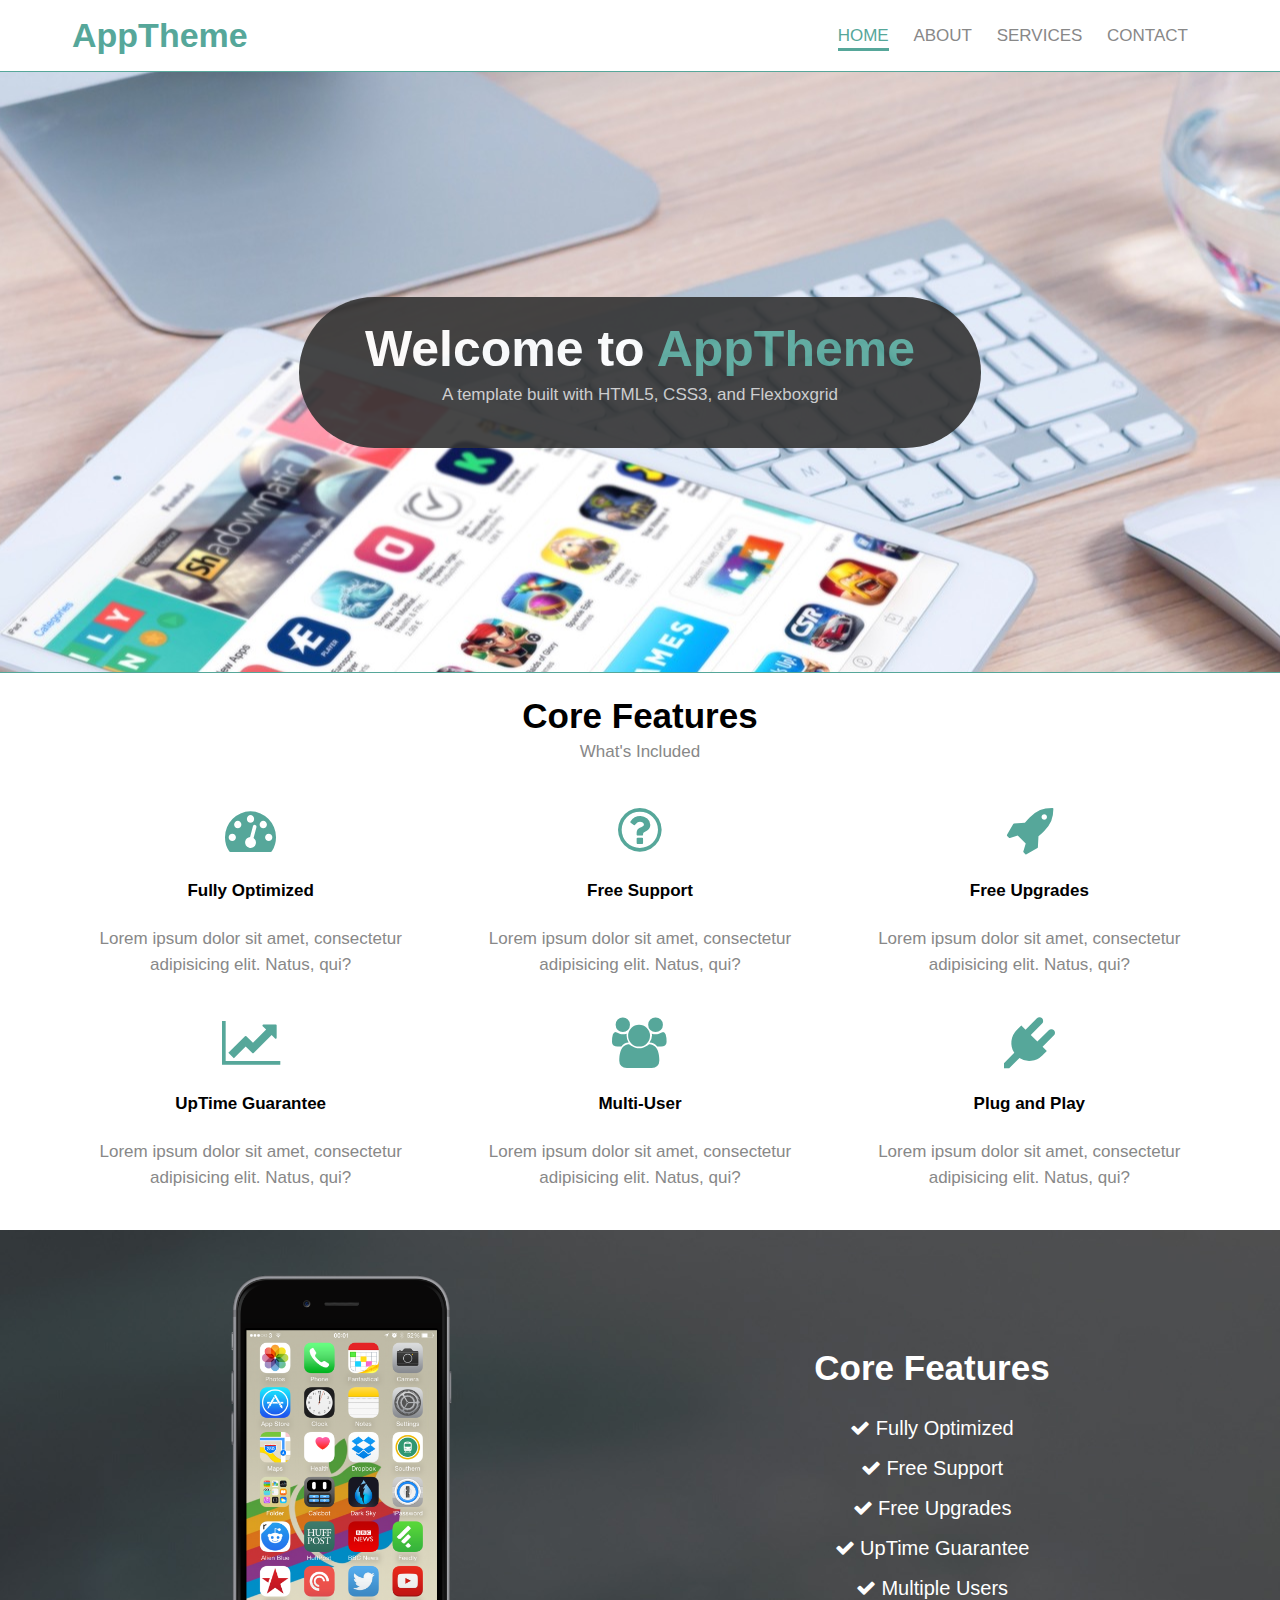
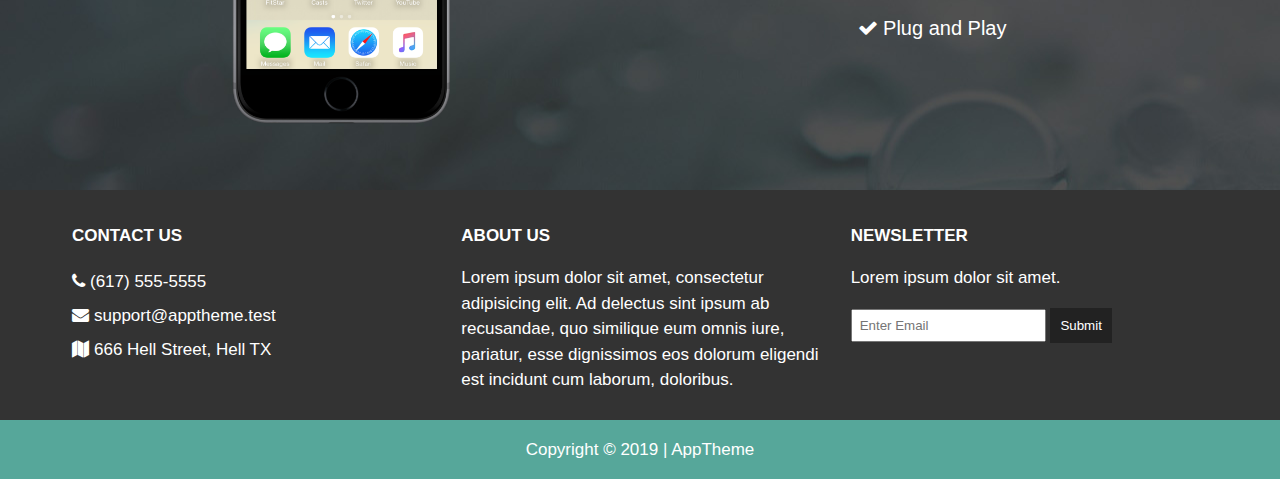
<file: index.html>
<!DOCTYPE html>
<html lang="en">
<head>
  <meta charset="UTF-8">
  <meta name="viewport" content="width=device-width, initial-scale=1.0">
  <meta http-equiv="X-UA-Compatible" content="ie=edge">
  <title>AppTheme</title>
  <link rel="stylesheet" href="./css/style.css">
  <link rel="stylesheet" href="./css/flexboxgrid.css">
  <link href="https://stackpath.bootstrapcdn.com/font-awesome/4.7.0/css/font-awesome.min.css" rel="stylesheet" integrity="sha384-wvfXpqpZZVQGK6TAh5PVlGOfQNHSoD2xbE+QkPxCAFlNEevoEH3Sl0sibVcOQVnN" crossorigin="anonymous">
</head>
<body>
  <!-- Header -->
  <header id="main-header">
    <div class="container">
      <div class="row end-sm end-md end-lg center-xs middle-xs middle-sm middle-md middle-lg">
        <div class="col-xs-12 col-sm-2 col-md-2 col-lg-2">
          <h1><span class="primary-text">AppTheme</span></h1>
        </div>
        <div class="col-xs-12 col-sm-10 col-md-10 col-lg-10">
          <nav id="navbar">
            <ul>
              <li class="current"><a href="index.html">Home</a></li>
              <li><a href="about.html">About</a></li>
              <li><a href="services.html">Services</a></li>
              <li><a href="contact.html">Contact</a></li>
            </ul>
          </nav>
        </div>
      </div>
    </div>
  </header>

  <!-- Showcase -->
  <section id="showcase">
    <div class="container">
      <div class="row center-xs center-sm center-md center-lg middle-xs middle-sm middle-md middle-lg">
        <div class="col-xs-10 col-sm-10 col-md-10 col-lg-7 showcase-content">
          <h1>Welcome to <span class="primary-text">AppTheme</span></h1>
          <p>A template built with HTML5, CSS3, and Flexboxgrid</p>
        </div>
      </div>
    </div>
  </section>

  <!-- Features -->
  <section id="features">
    <div class="container">
      <div class="row center-xs center-sm center-md center-lg">
        <div class="col-xs-12 col-sm-12 col-md-12 col-lg-12">
          <h2>Core Features</h2>
          <p>What's Included</p>
          <!-- Icon Row 1 -->
          <div class="row center-xs center-sm center-md center-lg">
            <div class="col-xs-12 col-sm-4 col-md-4 col-lg-4">
              <i class="fa fa-dashboard fa-3x"></i><br>
              <h4>Fully Optimized</h4>
              <p>Lorem ipsum dolor sit amet, consectetur adipisicing elit. Natus, qui?</p>
            </div>
            <div class="col-xs-12 col-sm-4 col-md-4 col-lg-4">
              <i class="fa fa-question-circle-o fa-3x"></i><br>
              <h4>Free Support</h4>
              <p>Lorem ipsum dolor sit amet, consectetur adipisicing elit. Natus, qui?</p>
            </div>
            <div class="col-xs-12 col-sm-4 col-md-4 col-lg-4">
              <i class="fa fa-rocket fa-3x"></i><br>
              <h4>Free Upgrades</h4>
              <p>Lorem ipsum dolor sit amet, consectetur adipisicing elit. Natus, qui?</p>
            </div>
          </div>

          <!-- Icon Row 2 -->

          <div class="row center-xs center-sm center-md center-lg">
            <div class="col-xs-12 col-sm-4 col-md-4 col-lg-4">
              <i class="fa fa-line-chart fa-3x"></i>
              <h4>UpTime Guarantee</h4>
              <p>Lorem ipsum dolor sit amet, consectetur adipisicing elit. Natus, qui?</p>
            </div>
            <div class="col-xs-12 col-sm-4 col-md-4 col-lg-4">
              <i class="fa fa-users fa-3x"></i>
              <h4>Multi-User</h4>
              <p>Lorem ipsum dolor sit amet, consectetur adipisicing elit. Natus, qui?</p>
            </div>
            <div class="col-xs-12 col-sm-4 col-md-4 col-lg-4">
              <i class="fa fa-plug fa-3x"></i>
              <h4>Plug and Play</h4>
              <p>Lorem ipsum dolor sit amet, consectetur adipisicing elit. Natus, qui?</p>
            </div>
          </div>
        </div>
      </div>
    </div>
  </section>

  <!-- INFO SECTION -->
  <section id="info">
    <div class="container">
      <div class="row center-xs center-sm center-md center-lg middle-xs middle-sm middle-md middle-lg">
        <div class="col-xs-12 col-sm-6 col-md-6 col-lg-6">
          <img src="./img/iphone.png" alt="">
        </div>
        <div class="col-xs-12 col-sm-6 col-md-6 col-lg-6">
          <h2>Core Features</h2>
          <ul>
            <li><i class="fa fa-check"></i> Fully Optimized</li>
            <li><i class="fa fa-check"></i> Free Support</li>
            <li><i class="fa fa-check"></i> Free Upgrades</li>
            <li><i class="fa fa-check"></i> UpTime Guarantee</li>
            <li><i class="fa fa-check"></i> Multiple Users</li>
            <li><i class="fa fa-check"></i> Plug and Play</li>
          </ul>
        </div>
      </div>
    </div>
  </section>

  <!-- Company -->
  <section id="company">
    <div class="container">
      <div class="row">
        <div class="col-xs-12 col-sm-4 col-md-4 col-lg-4">
          <h4>Contact Us</h4>
          <ul>
            <li><i class="fa fa-phone"></i>(617) 555-5555</li>
            <li><i class="fa fa-envelope"></i>support@apptheme.test</li>
            <li><i class="fa fa-map"></i>666 Hell Street, Hell TX</li>

          </ul>

        </div>
        <div class="col-xs-12 col-sm-4 col-md-4 col-lg-4">
          <h4>About Us</h4>
          <p>Lorem ipsum dolor sit amet, consectetur adipisicing elit. Ad delectus sint ipsum ab recusandae, quo similique eum omnis iure, pariatur, esse dignissimos eos dolorum eligendi est incidunt cum laborum, doloribus.</p>


        </div>
        <div class="col-xs-12 col-sm-4 col-md-4 col-lg-4">
          <h4>Newsletter</h4>
          <p>Lorem ipsum dolor sit amet.</p>
          <form>
            <input type="text" name="email" placeholder="Enter Email">
            <button type="submit" name="button">Submit</button>
          </form>


        </div>
      </div>
    </div>
  </section>

  <!-- Footer -->
  <footer id="main-footer">
    <div class="container">
      <div class="row center-xs center-sm center-md center-lg">
        <div class="col-xs-12 col-sm-12 col-md-12 col-lg-12">
          <p>Copyright &copy; 2019 | AppTheme</p>
        </div>
      </div>
    </div>
  </footer>
</body>
</html>
</file>
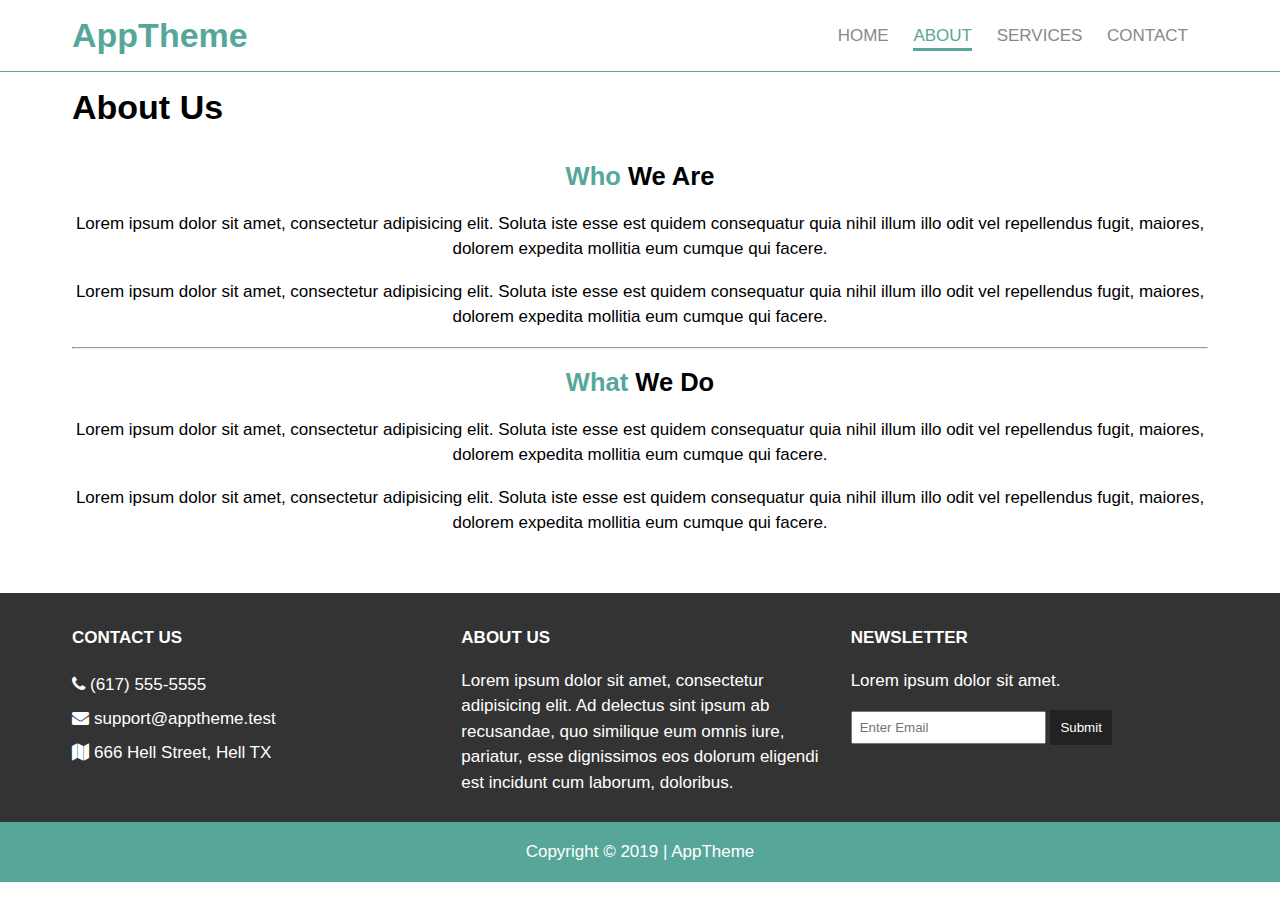
<file: about.html>
<!DOCTYPE html>
<html lang="en">
<head>
  <meta charset="UTF-8">
  <meta name="viewport" content="width=device-width, initial-scale=1.0">
  <meta http-equiv="X-UA-Compatible" content="ie=edge">
  <title>AppTheme | About</title>
  <link rel="stylesheet" href="./css/style.css">
  <link rel="stylesheet" href="./css/flexboxgrid.css">
  <link href="https://stackpath.bootstrapcdn.com/font-awesome/4.7.0/css/font-awesome.min.css" rel="stylesheet" integrity="sha384-wvfXpqpZZVQGK6TAh5PVlGOfQNHSoD2xbE+QkPxCAFlNEevoEH3Sl0sibVcOQVnN" crossorigin="anonymous">
</head>
<body>
  <!-- Header -->
  <header id="main-header">
    <div class="container">
      <div class="row end-sm end-md end-lg center-xs middle-xs middle-sm middle-md middle-lg">
        <div class="col-xs-12 col-sm-2 col-md-2 col-lg-2">
          <h1><span class="primary-text">AppTheme</span></h1>
        </div>
        <div class="col-xs-12 col-sm-10 col-md-10 col-lg-10">
          <nav id="navbar">
            <ul>
              <li><a href="index.html">Home</a></li>
              <li class="current"><a href="about.html">About</a></li>
              <li><a href="services.html">Services</a></li>
              <li><a href="contact.html">Contact</a></li>
            </ul>
          </nav>
        </div>
      </div>
    </div>
  </header>

  <!-- Subheader -->
  <section id="subheader">
    <div class="container">
      <div class="row">
        <div class="col-xs-12 col-sm-12 col-md-12 col-lg-12">
          <h1>About Us</h1>
        </div>
      </div>
    </div>
  </section>

  <!-- Main Page -->
  <section id="page" class="about">
    <div class="container">
      <div class="row center-xs center-sm center-md center-lg">
        <div class="col-xs-12 col-sm-12 col-md-12 col-lg-12">
          <h2><span class="primary-text">Who</span> We Are</h2>
          <p>Lorem ipsum dolor sit amet, consectetur adipisicing elit. Soluta iste esse est quidem consequatur quia nihil illum illo odit vel repellendus fugit, maiores, dolorem expedita mollitia eum cumque qui facere.</p>
          <p>Lorem ipsum dolor sit amet, consectetur adipisicing elit. Soluta iste esse est quidem consequatur quia nihil illum illo odit vel repellendus fugit, maiores, dolorem expedita mollitia eum cumque qui facere.</p>
        <hr>
          <h2><span class="primary-text">What</span> We Do</h2>
          <p>Lorem ipsum dolor sit amet, consectetur adipisicing elit. Soluta iste esse est quidem consequatur quia nihil illum illo odit vel repellendus fugit, maiores, dolorem expedita mollitia eum cumque qui facere.</p>
          <p>Lorem ipsum dolor sit amet, consectetur adipisicing elit. Soluta iste esse est quidem consequatur quia nihil illum illo odit vel repellendus fugit, maiores, dolorem expedita mollitia eum cumque qui facere.</p>
        </div>
      </div>
    </div>
  </section>



  <!-- Company -->
  <section id="company">
    <div class="container">
      <div class="row">
        <div class="col-xs-12 col-sm-4 col-md-4 col-lg-4">
          <h4>Contact Us</h4>
          <ul>
            <li><i class="fa fa-phone"></i>(617) 555-5555</li>
            <li><i class="fa fa-envelope"></i>support@apptheme.test</li>
            <li><i class="fa fa-map"></i>666 Hell Street, Hell TX</li>

          </ul>

        </div>
        <div class="col-xs-12 col-sm-4 col-md-4 col-lg-4">
          <h4>About Us</h4>
          <p>Lorem ipsum dolor sit amet, consectetur adipisicing elit. Ad delectus sint ipsum ab recusandae, quo similique eum omnis iure, pariatur, esse dignissimos eos dolorum eligendi est incidunt cum laborum, doloribus.</p>


        </div>
        <div class="col-xs-12 col-sm-4 col-md-4 col-lg-4">
          <h4>Newsletter</h4>
          <p>Lorem ipsum dolor sit amet.</p>
          <form>
            <input type="text" name="email" placeholder="Enter Email">
            <button type="submit" name="button">Submit</button>
          </form>


        </div>
      </div>
    </div>
  </section>

  <!-- Footer -->
  <footer id="main-footer">
    <div class="container">
      <div class="row center-xs center-sm center-md center-lg">
        <div class="col-xs-12 col-sm-12 col-md-12 col-lg-12">
          <p>Copyright &copy; 2019 | AppTheme</p>
        </div>
      </div>
    </div>
  </footer>
</body>
</html>
</file>
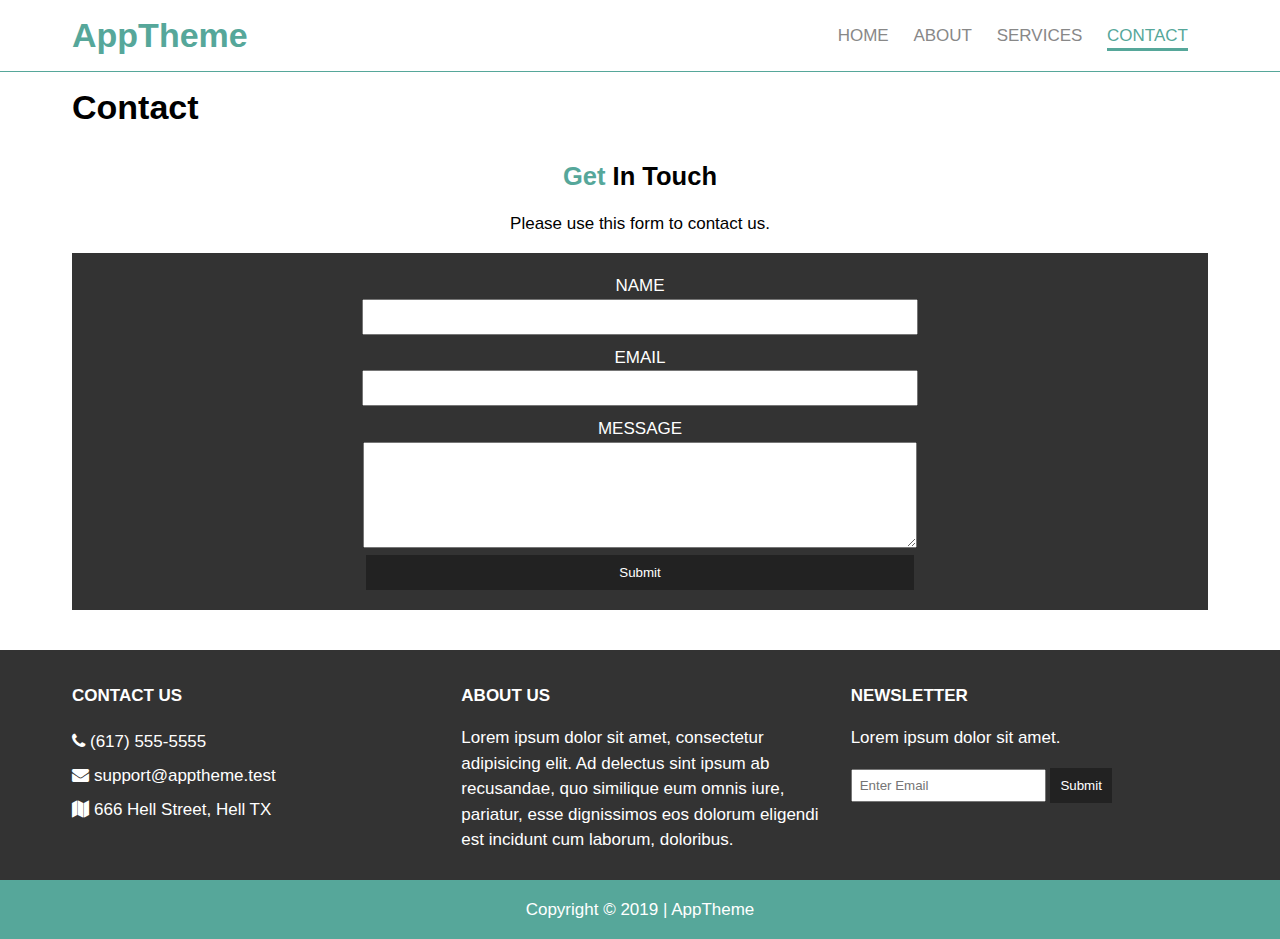
<file: contact.html>
<!DOCTYPE html>
<html lang="en">
<head>
  <meta charset="UTF-8">
  <meta name="viewport" content="width=device-width, initial-scale=1.0">
  <meta http-equiv="X-UA-Compatible" content="ie=edge">
  <title>AppTheme | Contact</title>
  <link rel="stylesheet" href="./css/style.css">
  <link rel="stylesheet" href="./css/flexboxgrid.css">
  <link href="https://stackpath.bootstrapcdn.com/font-awesome/4.7.0/css/font-awesome.min.css" rel="stylesheet" integrity="sha384-wvfXpqpZZVQGK6TAh5PVlGOfQNHSoD2xbE+QkPxCAFlNEevoEH3Sl0sibVcOQVnN" crossorigin="anonymous">
</head>
<body>
  <!-- Header -->
  <header id="main-header">
    <div class="container">
      <div class="row end-sm end-md end-lg center-xs middle-xs middle-sm middle-md middle-lg">
        <div class="col-xs-12 col-sm-2 col-md-2 col-lg-2">
          <h1><span class="primary-text">AppTheme</span></h1>
        </div>
        <div class="col-xs-12 col-sm-10 col-md-10 col-lg-10">
          <nav id="navbar">
            <ul>
              <li><a href="index.html">Home</a></li>
              <li><a href="about.html">About</a></li>
              <li><a href="services.html">Services</a></li>
              <li class="current"><a href="contact.html">Contact</a></li>
            </ul>
          </nav>
        </div>
      </div>
    </div>
  </header>

  <!-- Subheader -->
  <section id="subheader">
    <div class="container">
      <div class="row">
        <div class="col-xs-12 col-sm-12 col-md-12 col-lg-12">
          <h1>Contact</h1>
        </div>
      </div>
    </div>
  </section>

  <!-- Main Page -->
  <section id="page" class="contact">
    <div class="container">
      <div class="row center-xs center-sm center-md center-lg">
        <div class="col-xs-12 col-sm-12 col-md-12 col-lg-12">
          <h2><span class="primary-text">Get</span> In Touch</h2>
          <p>Please use this form to contact us.</p>
          <form>
            <div>
              <label for="name">Name</label><br>
              <input type="text" name="name">
            </div>
            <div>
              <label for="email">Email</label><br>
              <input type="text" name="email">
            </div>
            <div>
              <label for="message">Message</label><br>
              <textarea name="message"></textarea>
            </div>
            <button type="submit" name="button">Submit</button>
          </form>

        </div>
      </div>
    </div>
  </section>



  <!-- Company -->
  <section id="company">
    <div class="container">
      <div class="row">
        <div class="col-xs-12 col-sm-4 col-md-4 col-lg-4">
          <h4>Contact Us</h4>
          <ul>
            <li><i class="fa fa-phone"></i>(617) 555-5555</li>
            <li><i class="fa fa-envelope"></i>support@apptheme.test</li>
            <li><i class="fa fa-map"></i>666 Hell Street, Hell TX</li>

          </ul>

        </div>
        <div class="col-xs-12 col-sm-4 col-md-4 col-lg-4">
          <h4>About Us</h4>
          <p>Lorem ipsum dolor sit amet, consectetur adipisicing elit. Ad delectus sint ipsum ab recusandae, quo similique eum omnis iure, pariatur, esse dignissimos eos dolorum eligendi est incidunt cum laborum, doloribus.</p>


        </div>
        <div class="col-xs-12 col-sm-4 col-md-4 col-lg-4">
          <h4>Newsletter</h4>
          <p>Lorem ipsum dolor sit amet.</p>
          <form>
            <input type="text" name="email" placeholder="Enter Email">
            <button type="submit" name="button">Submit</button>
          </form>


        </div>
      </div>
    </div>
  </section>

  <!-- Footer -->
  <footer id="main-footer">
    <div class="container">
      <div class="row center-xs center-sm center-md center-lg">
        <div class="col-xs-12 col-sm-12 col-md-12 col-lg-12">
          <p>Copyright &copy; 2019 | AppTheme</p>
        </div>
      </div>
    </div>
  </footer>
</body>
</html>
</file>
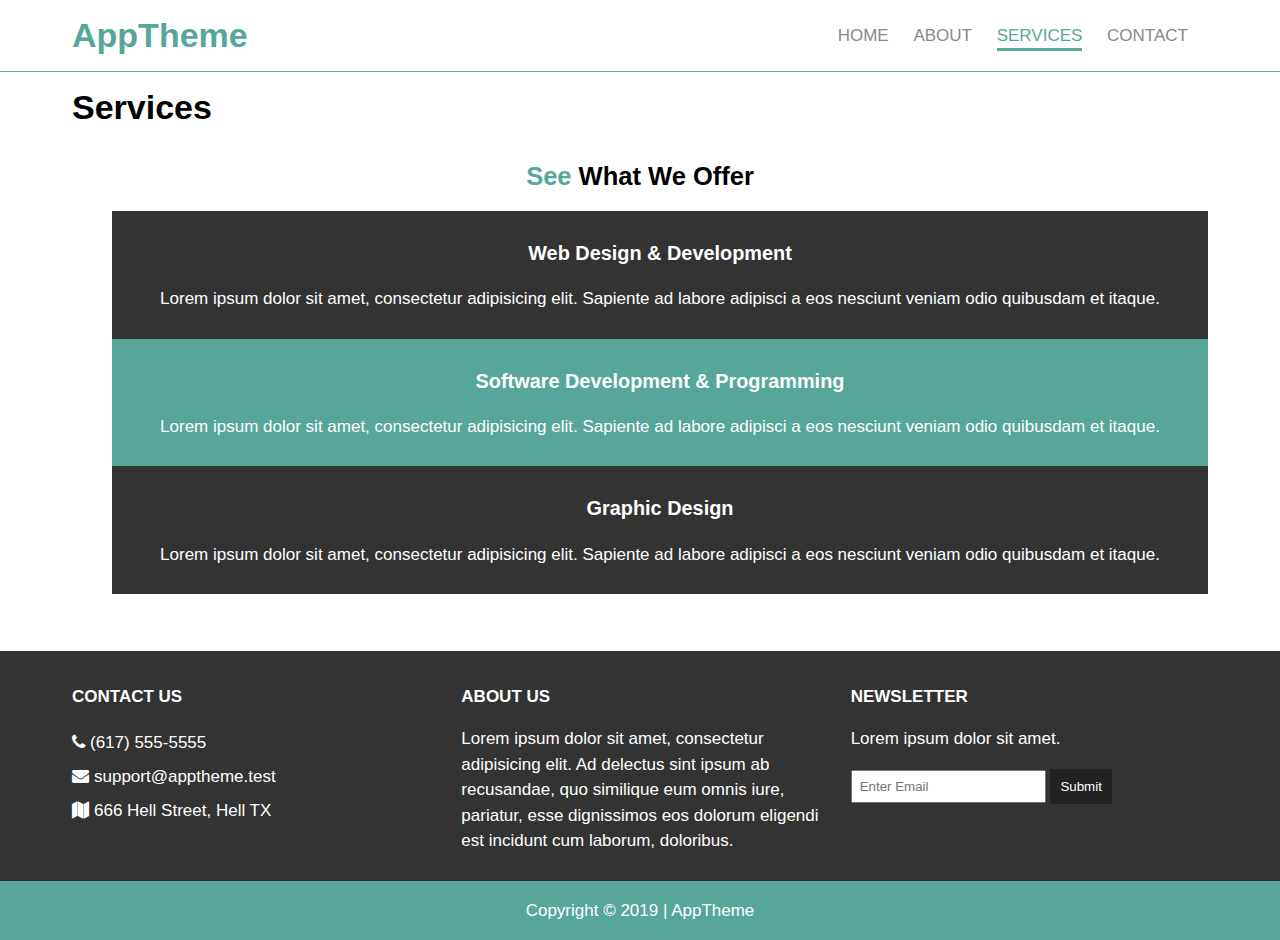
<file: services.html>
<!DOCTYPE html>
<html lang="en">
<head>
  <meta charset="UTF-8">
  <meta name="viewport" content="width=device-width, initial-scale=1.0">
  <meta http-equiv="X-UA-Compatible" content="ie=edge">
  <title>AppTheme | Services</title>
  <link rel="stylesheet" href="./css/style.css">
  <link rel="stylesheet" href="./css/flexboxgrid.css">
  <link href="https://stackpath.bootstrapcdn.com/font-awesome/4.7.0/css/font-awesome.min.css" rel="stylesheet" integrity="sha384-wvfXpqpZZVQGK6TAh5PVlGOfQNHSoD2xbE+QkPxCAFlNEevoEH3Sl0sibVcOQVnN" crossorigin="anonymous">
</head>
<body>
  <!-- Header -->
  <header id="main-header">
    <div class="container">
      <div class="row end-sm end-md end-lg center-xs middle-xs middle-sm middle-md middle-lg">
        <div class="col-xs-12 col-sm-2 col-md-2 col-lg-2">
          <h1><span class="primary-text">AppTheme</span></h1>
        </div>
        <div class="col-xs-12 col-sm-10 col-md-10 col-lg-10">
          <nav id="navbar">
            <ul>
              <li><a href="index.html">Home</a></li>
              <li><a href="about.html">About</a></li>
              <li class="current"><a href="services.html">Services</a></li>
              <li><a href="contact.html">Contact</a></li>
            </ul>
          </nav>
        </div>
      </div>
    </div>
  </header>

  <!-- Subheader -->
  <section id="subheader">
    <div class="container">
      <div class="row">
        <div class="col-xs-12 col-sm-12 col-md-12 col-lg-12">
          <h1>Services</h1>
        </div>
      </div>
    </div>
  </section>

  <!-- Main Page -->
  <section id="page" class="services">
    <div class="container">
      <div class="row center-xs center-sm center-md center-lg">
        <div class="col-xs-12 col-sm-12 col-md-12 col-lg-12">
        <h2><span class="primary-text">See</span> What We Offer</h2>
        <ul>
          <li>
            <h3>Web Design & Development</h3>
            <p>Lorem ipsum dolor sit amet, consectetur adipisicing elit. Sapiente ad labore adipisci a eos nesciunt veniam odio quibusdam et itaque.</p>
          </li>
          <li>
            <h3>Software Development & Programming</h3>
            <p>Lorem ipsum dolor sit amet, consectetur adipisicing elit. Sapiente ad labore adipisci a eos nesciunt veniam odio quibusdam et itaque.</p>
          </li>
          <li>
            <h3>Graphic Design</h3>
            <p>Lorem ipsum dolor sit amet, consectetur adipisicing elit. Sapiente ad labore adipisci a eos nesciunt veniam odio quibusdam et itaque.</p>
          </li>
        </ul>
        </div>
      </div>
    </div>
  </section>



  <!-- Company -->
  <section id="company">
    <div class="container">
      <div class="row">
        <div class="col-xs-12 col-sm-4 col-md-4 col-lg-4">
          <h4>Contact Us</h4>
          <ul>
            <li><i class="fa fa-phone"></i>(617) 555-5555</li>
            <li><i class="fa fa-envelope"></i>support@apptheme.test</li>
            <li><i class="fa fa-map"></i>666 Hell Street, Hell TX</li>

          </ul>

        </div>
        <div class="col-xs-12 col-sm-4 col-md-4 col-lg-4">
          <h4>About Us</h4>
          <p>Lorem ipsum dolor sit amet, consectetur adipisicing elit. Ad delectus sint ipsum ab recusandae, quo similique eum omnis iure, pariatur, esse dignissimos eos dolorum eligendi est incidunt cum laborum, doloribus.</p>


        </div>
        <div class="col-xs-12 col-sm-4 col-md-4 col-lg-4">
          <h4>Newsletter</h4>
          <p>Lorem ipsum dolor sit amet.</p>
          <form>
            <input type="text" name="email" placeholder="Enter Email">
            <button type="submit" name="button">Submit</button>
          </form>


        </div>
      </div>
    </div>
  </section>

  <!-- Footer -->
  <footer id="main-footer">
    <div class="container">
      <div class="row center-xs center-sm center-md center-lg">
        <div class="col-xs-12 col-sm-12 col-md-12 col-lg-12">
          <p>Copyright &copy; 2019 | AppTheme</p>
        </div>
      </div>
    </div>
  </footer>
</body>
</html>
</file>
<file: css/style.css>
body {
  font-family: 'Open-sans', sans-serif;
  font-size: 17px;
  line-height: 1.5em;
  margin: 0;
  padding: 0;
}


img {
  width: 100%;
}


.container {
  margin: auto;
}

/* Common Classes */
.primary-text {
  color: #56a79a;
}

.primary-background {
  background: #56a79a;
}

/* Header */
#main-header {
  border-bottom: 1px solid #56a79a;
}

/* NAVBAR */
#navbar {
  text-transform: uppercase;
}

#navbar li {
  display: inline;
  padding-right: 20px;
  list-style: none;
}

#navbar a {
  text-decoration: none;
  color: #888;
}

#navbar li.current a, #navbar a:hover {
  color: #56a79a;
  border-bottom: 3px solid #56a79a;
  padding-bottom: 3px;
}

/* Showcase */
#showcase {
  background: url('../img/showcase.jpg') no-repeat center center;
  border-bottom: 1px solid #56a79a;
  margin-bottom: 30px;
}

#showcase .row {
  height: 600px;
}

#showcase h1 {
  font-size: 50px;
  margin: 0;
  padding-bottom: 20px;
}

#showcase p {
  color: #ccc;
  margin: 0;
}

#showcase .showcase-content {
  background: #333;
  color: #fff;
  border-radius: 90px;
  padding: 40px;
  opacity: 0.9;
}

/* Features */
#features h2 {
  font-size: 35px;
  margin: 0;
  padding-bottom: 10px;
}

#features p {
  color: #888;
  margin: 0;
  margin-bottom: 40px;
}

#features .fa {
  color: #56a79a;
}

/* Info */
#info {
  background: #333 url('../img/info-bg.jpg') no-repeat;
  color: #fff;
}

#info h2 {
  font-size: 35px;
  margin: 0;
  padding-bottom: 10px;
}

#info ul {
  list-style: none;
  padding: 0;
}

#info li {
  line-height: 2em;
  font-size: 20px;
}

/* Company */
#company {
  background: #333;
  color: #fff;
  padding: 10px 0;
}

#company h4 {
  text-transform: uppercase;
  margin-bottom: 0;
}

#company ul {
  padding: 0;
  list-style: none;
  line-height: 2em;
}

#company .fa {
  padding-right: 5px;
}

#company input[type="text"] {
  padding: 7px;
}

#company button {
  background: #222;
  color: #fff;
  padding: 10px;
  border: 0;
}

/* Footer */
#main-footer  {
  background: #56a79a;
  color: #fff;
}

/* Page */
#page {
  margin-bottom: 40px;
}

/* Services */
.services ul li {
  list-style: none;
  padding: 10px;
}

.services ul li:nth-child(odd) {
  background: #333;
  color: #fff;
}

.services ul li:nth-child(even) {
  background: #56a79a;
  color: #fff;
}

/* Contact */
.contact form {
  background: #333;
  color: #fff;
  padding: 20px;
}

.contact form input[type="text"] {
  width: 50%;
  height: 30px;
  margin-bottom: 10px;
}

.contact form textarea {
  width: 50%;
  height: 100px;
}

.contact form button {
  width: 50%;
  padding: 10px 0;
  border: 0;
  background: #222;
  color: #fff;
}

.contact form label {
  text-transform: uppercase;
}

/* Media Queries */

@media(max-width: 800px) {
  #showcase h1 {
    font-size: 30px;
  }
}

@media(max-width: 500px) {
  #showcase .showcase-content {
    padding: 40px 10px;
  }
}
</file>
<file: css/flexboxgrid.css>
/* Uncomment and set these variables to customize the grid. */

.container-fluid {
  margin-right: auto;
  margin-left: auto;
  padding-right: 2rem;
  padding-left: 2rem;
}

.row {
  box-sizing: border-box;
  display: -ms-flexbox;
  display: -webkit-box;
  display: flex;
  -ms-flex: 0 1 auto;
  -webkit-box-flex: 0;
  flex: 0 1 auto;
  -ms-flex-direction: row;
  -webkit-box-orient: horizontal;
  -webkit-box-direction: normal;
  flex-direction: row;
  -ms-flex-wrap: wrap;
  flex-wrap: wrap;
  margin-right: -1rem;
  margin-left: -1rem;
}

.row.reverse {
  -ms-flex-direction: row-reverse;
  -webkit-box-orient: horizontal;
  -webkit-box-direction: reverse;
  flex-direction: row-reverse;
}

.col.reverse {
  -ms-flex-direction: column-reverse;
  -webkit-box-orient: vertical;
  -webkit-box-direction: reverse;
  flex-direction: column-reverse;
}

.col-xs,
.col-xs-1,
.col-xs-2,
.col-xs-3,
.col-xs-4,
.col-xs-5,
.col-xs-6,
.col-xs-7,
.col-xs-8,
.col-xs-9,
.col-xs-10,
.col-xs-11,
.col-xs-12 {
  box-sizing: border-box;
  -ms-flex: 0 0 auto;
  -webkit-box-flex: 0;
  flex: 0 0 auto;
  padding-right: 1rem;
  padding-left: 1rem;
}

.col-xs {
  -webkit-flex-grow: 1;
  -ms-flex-positive: 1;
  -webkit-box-flex: 1;
  flex-grow: 1;
  -ms-flex-preferred-size: 0;
  flex-basis: 0;
  max-width: 100%;
}

.col-xs-1 {
  -ms-flex-preferred-size: 8.333%;
  flex-basis: 8.333%;
  max-width: 8.333%;
}

.col-xs-2 {
  -ms-flex-preferred-size: 16.667%;
  flex-basis: 16.667%;
  max-width: 16.667%;
}

.col-xs-3 {
  -ms-flex-preferred-size: 25%;
  flex-basis: 25%;
  max-width: 25%;
}

.col-xs-4 {
  -ms-flex-preferred-size: 33.333%;
  flex-basis: 33.333%;
  max-width: 33.333%;
}

.col-xs-5 {
  -ms-flex-preferred-size: 41.667%;
  flex-basis: 41.667%;
  max-width: 41.667%;
}

.col-xs-6 {
  -ms-flex-preferred-size: 50%;
  flex-basis: 50%;
  max-width: 50%;
}

.col-xs-7 {
  -ms-flex-preferred-size: 58.333%;
  flex-basis: 58.333%;
  max-width: 58.333%;
}

.col-xs-8 {
  -ms-flex-preferred-size: 66.667%;
  flex-basis: 66.667%;
  max-width: 66.667%;
}

.col-xs-9 {
  -ms-flex-preferred-size: 75%;
  flex-basis: 75%;
  max-width: 75%;
}

.col-xs-10 {
  -ms-flex-preferred-size: 83.333%;
  flex-basis: 83.333%;
  max-width: 83.333%;
}

.col-xs-11 {
  -ms-flex-preferred-size: 91.667%;
  flex-basis: 91.667%;
  max-width: 91.667%;
}

.col-xs-12 {
  -ms-flex-preferred-size: 100%;
  flex-basis: 100%;
  max-width: 100%;
}

.col-xs-offset-1 {
  margin-left: 8.333%;
}

.col-xs-offset-2 {
  margin-left: 16.667%;
}

.col-xs-offset-3 {
  margin-left: 25%;
}

.col-xs-offset-4 {
  margin-left: 33.333%;
}

.col-xs-offset-5 {
  margin-left: 41.667%;
}

.col-xs-offset-6 {
  margin-left: 50%;
}

.col-xs-offset-7 {
  margin-left: 58.333%;
}

.col-xs-offset-8 {
  margin-left: 66.667%;
}

.col-xs-offset-9 {
  margin-left: 75%;
}

.col-xs-offset-10 {
  margin-left: 83.333%;
}

.col-xs-offset-11 {
  margin-left: 91.667%;
}

.start-xs {
  -ms-flex-pack: start;
  -webkit-box-pack: start;
  justify-content: flex-start;
  text-align: start;
}

.center-xs {
  -ms-flex-pack: center;
  -webkit-box-pack: center;
  justify-content: center;
  text-align: center;
}

.end-xs {
  -ms-flex-pack: end;
  -webkit-box-pack: end;
  justify-content: flex-end;
  text-align: end;
}

.top-xs {
  -ms-flex-align: start;
  -webkit-box-align: start;
  align-items: flex-start;
}

.middle-xs {
  -ms-flex-align: center;
  -webkit-box-align: center;
  align-items: center;
}

.bottom-xs {
  -ms-flex-align: end;
  -webkit-box-align: end;
  align-items: flex-end;
}

.around-xs {
  -ms-flex-pack: distribute;
  justify-content: space-around;
}

.between-xs {
  -ms-flex-pack: justify;
  -webkit-box-pack: justify;
  justify-content: space-between;
}

.first-xs {
  -ms-flex-order: -1;
  -webkit-box-ordinal-group: 0;
  order: -1;
}

.last-xs {
  -ms-flex-order: 1;
  -webkit-box-ordinal-group: 2;
  order: 1;
}

@media only screen and (min-width: 48em) {
  .container {
    width: 46rem;
  }

  .col-sm,
  .col-sm-1,
  .col-sm-2,
  .col-sm-3,
  .col-sm-4,
  .col-sm-5,
  .col-sm-6,
  .col-sm-7,
  .col-sm-8,
  .col-sm-9,
  .col-sm-10,
  .col-sm-11,
  .col-sm-12 {
    box-sizing: border-box;
    -ms-flex: 0 0 auto;
    -webkit-box-flex: 0;
    flex: 0 0 auto;
    padding-right: 1rem;
    padding-left: 1rem;
  }

  .col-sm {
    -webkit-flex-grow: 1;
    -ms-flex-positive: 1;
    -webkit-box-flex: 1;
    flex-grow: 1;
    -ms-flex-preferred-size: 0;
    flex-basis: 0;
    max-width: 100%;
  }

  .col-sm-1 {
    -ms-flex-preferred-size: 8.333%;
    flex-basis: 8.333%;
    max-width: 8.333%;
  }

  .col-sm-2 {
    -ms-flex-preferred-size: 16.667%;
    flex-basis: 16.667%;
    max-width: 16.667%;
  }

  .col-sm-3 {
    -ms-flex-preferred-size: 25%;
    flex-basis: 25%;
    max-width: 25%;
  }

  .col-sm-4 {
    -ms-flex-preferred-size: 33.333%;
    flex-basis: 33.333%;
    max-width: 33.333%;
  }

  .col-sm-5 {
    -ms-flex-preferred-size: 41.667%;
    flex-basis: 41.667%;
    max-width: 41.667%;
  }

  .col-sm-6 {
    -ms-flex-preferred-size: 50%;
    flex-basis: 50%;
    max-width: 50%;
  }

  .col-sm-7 {
    -ms-flex-preferred-size: 58.333%;
    flex-basis: 58.333%;
    max-width: 58.333%;
  }

  .col-sm-8 {
    -ms-flex-preferred-size: 66.667%;
    flex-basis: 66.667%;
    max-width: 66.667%;
  }

  .col-sm-9 {
    -ms-flex-preferred-size: 75%;
    flex-basis: 75%;
    max-width: 75%;
  }

  .col-sm-10 {
    -ms-flex-preferred-size: 83.333%;
    flex-basis: 83.333%;
    max-width: 83.333%;
  }

  .col-sm-11 {
    -ms-flex-preferred-size: 91.667%;
    flex-basis: 91.667%;
    max-width: 91.667%;
  }

  .col-sm-12 {
    -ms-flex-preferred-size: 100%;
    flex-basis: 100%;
    max-width: 100%;
  }

  .col-sm-offset-1 {
    margin-left: 8.333%;
  }

  .col-sm-offset-2 {
    margin-left: 16.667%;
  }

  .col-sm-offset-3 {
    margin-left: 25%;
  }

  .col-sm-offset-4 {
    margin-left: 33.333%;
  }

  .col-sm-offset-5 {
    margin-left: 41.667%;
  }

  .col-sm-offset-6 {
    margin-left: 50%;
  }

  .col-sm-offset-7 {
    margin-left: 58.333%;
  }

  .col-sm-offset-8 {
    margin-left: 66.667%;
  }

  .col-sm-offset-9 {
    margin-left: 75%;
  }

  .col-sm-offset-10 {
    margin-left: 83.333%;
  }

  .col-sm-offset-11 {
    margin-left: 91.667%;
  }

  .start-sm {
    -ms-flex-pack: start;
    -webkit-box-pack: start;
    justify-content: flex-start;
    text-align: start;
  }

  .center-sm {
    -ms-flex-pack: center;
    -webkit-box-pack: center;
    justify-content: center;
    text-align: center;
  }

  .end-sm {
    -ms-flex-pack: end;
    -webkit-box-pack: end;
    justify-content: flex-end;
    text-align: end;
  }

  .top-sm {
    -ms-flex-align: start;
    -webkit-box-align: start;
    align-items: flex-start;
  }

  .middle-sm {
    -ms-flex-align: center;
    -webkit-box-align: center;
    align-items: center;
  }

  .bottom-sm {
    -ms-flex-align: end;
    -webkit-box-align: end;
    align-items: flex-end;
  }

  .around-sm {
    -ms-flex-pack: distribute;
    justify-content: space-around;
  }

  .between-sm {
    -ms-flex-pack: justify;
    -webkit-box-pack: justify;
    justify-content: space-between;
  }

  .first-sm {
    -ms-flex-order: -1;
    -webkit-box-ordinal-group: 0;
    order: -1;
  }

  .last-sm {
    -ms-flex-order: 1;
    -webkit-box-ordinal-group: 2;
    order: 1;
  }
}

@media only screen and (min-width: 62em) {
  .container {
    width: 61rem;
  }

  .col-md,
  .col-md-1,
  .col-md-2,
  .col-md-3,
  .col-md-4,
  .col-md-5,
  .col-md-6,
  .col-md-7,
  .col-md-8,
  .col-md-9,
  .col-md-10,
  .col-md-11,
  .col-md-12 {
    box-sizing: border-box;
    -ms-flex: 0 0 auto;
    -webkit-box-flex: 0;
    flex: 0 0 auto;
    padding-right: 1rem;
    padding-left: 1rem;
  }

  .col-md {
    -webkit-flex-grow: 1;
    -ms-flex-positive: 1;
    -webkit-box-flex: 1;
    flex-grow: 1;
    -ms-flex-preferred-size: 0;
    flex-basis: 0;
    max-width: 100%;
  }

  .col-md-1 {
    -ms-flex-preferred-size: 8.333%;
    flex-basis: 8.333%;
    max-width: 8.333%;
  }

  .col-md-2 {
    -ms-flex-preferred-size: 16.667%;
    flex-basis: 16.667%;
    max-width: 16.667%;
  }

  .col-md-3 {
    -ms-flex-preferred-size: 25%;
    flex-basis: 25%;
    max-width: 25%;
  }

  .col-md-4 {
    -ms-flex-preferred-size: 33.333%;
    flex-basis: 33.333%;
    max-width: 33.333%;
  }

  .col-md-5 {
    -ms-flex-preferred-size: 41.667%;
    flex-basis: 41.667%;
    max-width: 41.667%;
  }

  .col-md-6 {
    -ms-flex-preferred-size: 50%;
    flex-basis: 50%;
    max-width: 50%;
  }

  .col-md-7 {
    -ms-flex-preferred-size: 58.333%;
    flex-basis: 58.333%;
    max-width: 58.333%;
  }

  .col-md-8 {
    -ms-flex-preferred-size: 66.667%;
    flex-basis: 66.667%;
    max-width: 66.667%;
  }

  .col-md-9 {
    -ms-flex-preferred-size: 75%;
    flex-basis: 75%;
    max-width: 75%;
  }

  .col-md-10 {
    -ms-flex-preferred-size: 83.333%;
    flex-basis: 83.333%;
    max-width: 83.333%;
  }

  .col-md-11 {
    -ms-flex-preferred-size: 91.667%;
    flex-basis: 91.667%;
    max-width: 91.667%;
  }

  .col-md-12 {
    -ms-flex-preferred-size: 100%;
    flex-basis: 100%;
    max-width: 100%;
  }

  .col-md-offset-1 {
    margin-left: 8.333%;
  }

  .col-md-offset-2 {
    margin-left: 16.667%;
  }

  .col-md-offset-3 {
    margin-left: 25%;
  }

  .col-md-offset-4 {
    margin-left: 33.333%;
  }

  .col-md-offset-5 {
    margin-left: 41.667%;
  }

  .col-md-offset-6 {
    margin-left: 50%;
  }

  .col-md-offset-7 {
    margin-left: 58.333%;
  }

  .col-md-offset-8 {
    margin-left: 66.667%;
  }

  .col-md-offset-9 {
    margin-left: 75%;
  }

  .col-md-offset-10 {
    margin-left: 83.333%;
  }

  .col-md-offset-11 {
    margin-left: 91.667%;
  }

  .start-md {
    -ms-flex-pack: start;
    -webkit-box-pack: start;
    justify-content: flex-start;
    text-align: start;
  }

  .center-md {
    -ms-flex-pack: center;
    -webkit-box-pack: center;
    justify-content: center;
    text-align: center;
  }

  .end-md {
    -ms-flex-pack: end;
    -webkit-box-pack: end;
    justify-content: flex-end;
    text-align: end;
  }

  .top-md {
    -ms-flex-align: start;
    -webkit-box-align: start;
    align-items: flex-start;
  }

  .middle-md {
    -ms-flex-align: center;
    -webkit-box-align: center;
    align-items: center;
  }

  .bottom-md {
    -ms-flex-align: end;
    -webkit-box-align: end;
    align-items: flex-end;
  }

  .around-md {
    -ms-flex-pack: distribute;
    justify-content: space-around;
  }

  .between-md {
    -ms-flex-pack: justify;
    -webkit-box-pack: justify;
    justify-content: space-between;
  }

  .first-md {
    -ms-flex-order: -1;
    -webkit-box-ordinal-group: 0;
    order: -1;
  }

  .last-md {
    -ms-flex-order: 1;
    -webkit-box-ordinal-group: 2;
    order: 1;
  }
}

@media only screen and (min-width: 75em) {
  .container {
    width: 71rem;
  }

  .col-lg,
  .col-lg-1,
  .col-lg-2,
  .col-lg-3,
  .col-lg-4,
  .col-lg-5,
  .col-lg-6,
  .col-lg-7,
  .col-lg-8,
  .col-lg-9,
  .col-lg-10,
  .col-lg-11,
  .col-lg-12 {
    box-sizing: border-box;
    -ms-flex: 0 0 auto;
    -webkit-box-flex: 0;
    flex: 0 0 auto;
    padding-right: 1rem;
    padding-left: 1rem;
  }

  .col-lg {
    -webkit-flex-grow: 1;
    -ms-flex-positive: 1;
    -webkit-box-flex: 1;
    flex-grow: 1;
    -ms-flex-preferred-size: 0;
    flex-basis: 0;
    max-width: 100%;
  }

  .col-lg-1 {
    -ms-flex-preferred-size: 8.333%;
    flex-basis: 8.333%;
    max-width: 8.333%;
  }

  .col-lg-2 {
    -ms-flex-preferred-size: 16.667%;
    flex-basis: 16.667%;
    max-width: 16.667%;
  }

  .col-lg-3 {
    -ms-flex-preferred-size: 25%;
    flex-basis: 25%;
    max-width: 25%;
  }

  .col-lg-4 {
    -ms-flex-preferred-size: 33.333%;
    flex-basis: 33.333%;
    max-width: 33.333%;
  }

  .col-lg-5 {
    -ms-flex-preferred-size: 41.667%;
    flex-basis: 41.667%;
    max-width: 41.667%;
  }

  .col-lg-6 {
    -ms-flex-preferred-size: 50%;
    flex-basis: 50%;
    max-width: 50%;
  }

  .col-lg-7 {
    -ms-flex-preferred-size: 58.333%;
    flex-basis: 58.333%;
    max-width: 58.333%;
  }

  .col-lg-8 {
    -ms-flex-preferred-size: 66.667%;
    flex-basis: 66.667%;
    max-width: 66.667%;
  }

  .col-lg-9 {
    -ms-flex-preferred-size: 75%;
    flex-basis: 75%;
    max-width: 75%;
  }

  .col-lg-10 {
    -ms-flex-preferred-size: 83.333%;
    flex-basis: 83.333%;
    max-width: 83.333%;
  }

  .col-lg-11 {
    -ms-flex-preferred-size: 91.667%;
    flex-basis: 91.667%;
    max-width: 91.667%;
  }

  .col-lg-12 {
    -ms-flex-preferred-size: 100%;
    flex-basis: 100%;
    max-width: 100%;
  }

  .col-lg-offset-1 {
    margin-left: 8.333%;
  }

  .col-lg-offset-2 {
    margin-left: 16.667%;
  }

  .col-lg-offset-3 {
    margin-left: 25%;
  }

  .col-lg-offset-4 {
    margin-left: 33.333%;
  }

  .col-lg-offset-5 {
    margin-left: 41.667%;
  }

  .col-lg-offset-6 {
    margin-left: 50%;
  }

  .col-lg-offset-7 {
    margin-left: 58.333%;
  }

  .col-lg-offset-8 {
    margin-left: 66.667%;
  }

  .col-lg-offset-9 {
    margin-left: 75%;
  }

  .col-lg-offset-10 {
    margin-left: 83.333%;
  }

  .col-lg-offset-11 {
    margin-left: 91.667%;
  }

  .start-lg {
    -ms-flex-pack: start;
    -webkit-box-pack: start;
    justify-content: flex-start;
    text-align: start;
  }

  .center-lg {
    -ms-flex-pack: center;
    -webkit-box-pack: center;
    justify-content: center;
    text-align: center;
  }

  .end-lg {
    -ms-flex-pack: end;
    -webkit-box-pack: end;
    justify-content: flex-end;
    text-align: end;
  }

  .top-lg {
    -ms-flex-align: start;
    -webkit-box-align: start;
    align-items: flex-start;
  }

  .middle-lg {
    -ms-flex-align: center;
    -webkit-box-align: center;
    align-items: center;
  }

  .bottom-lg {
    -ms-flex-align: end;
    -webkit-box-align: end;
    align-items: flex-end;
  }

  .around-lg {
    -ms-flex-pack: distribute;
    justify-content: space-around;
  }

  .between-lg {
    -ms-flex-pack: justify;
    -webkit-box-pack: justify;
    justify-content: space-between;
  }

  .first-lg {
    -ms-flex-order: -1;
    -webkit-box-ordinal-group: 0;
    order: -1;
  }

  .last-lg {
    -ms-flex-order: 1;
    -webkit-box-ordinal-group: 2;
    order: 1;
  }
}
</file>
